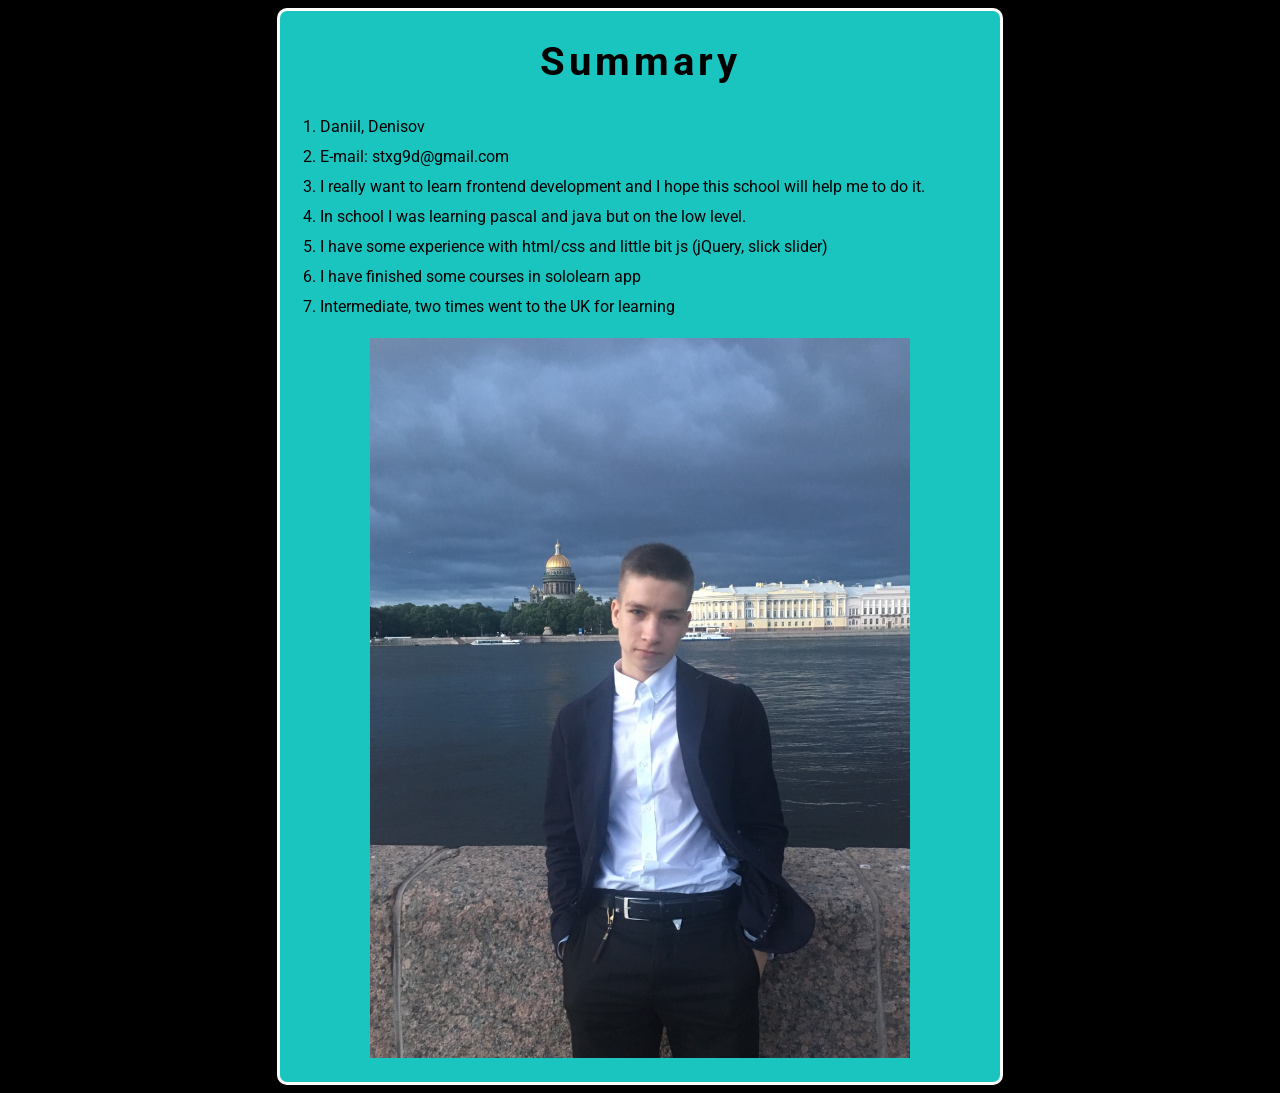
<file: rsschool-cv-html/index.html>
<!DOCTYPE html>
<html lang="en">
<head>
    <meta charset="UTF-8">
    <title></title>
    <link rel="stylesheet" href="style.css">
    <link href="https://fonts.googleapis.com/css2?family=Roboto:wght@400;700&display=swap" rel="stylesheet">
</head>
<body>
  <div class="container">
   <h1>Summary</h1>
    <ol>
        <li>Daniil, Denisov</li>
        <li>E-mail: stxg9d@gmail.com</li>
        <li>
        I really want to learn frontend development and I hope this school will help me to do it.
        </li>
        <li>
        In school I was learning pascal and java but on the low level.
        </li>
        <li>
        I have some experience with html/css and little bit js (jQuery, slick slider)
        </li>
        <li>
        I have finished some courses in sololearn app
        </li>
        <li>
        Intermediate, two times went to the UK for learning
        </li>
    </ol>
    <img src="image/IMG-f1b96a84d08d85af6cfb3b99e31b1710-V.jpg" alt="photo of me">
    </div>
</body>
</html>
</file>
<file: rsschool-cv-html/style.css>
html{
    font-family: 'Roboto', sans-serif;
    background-color: #000;
}

.container{
    max-width: 720px;
    background-color: #1AC5C0;
    margin: 0 auto;
    border: 3px solid #fff;
    border-radius: 10px;
    text-align: center;
}

.container h1{
    font-size: 40px;
    letter-spacing: 4px;
}

.container ol{
    line-height: 30px;
    text-align: left;
}

.container img{
    max-width: 540px;
    padding-bottom: 20px;
}
</file>
